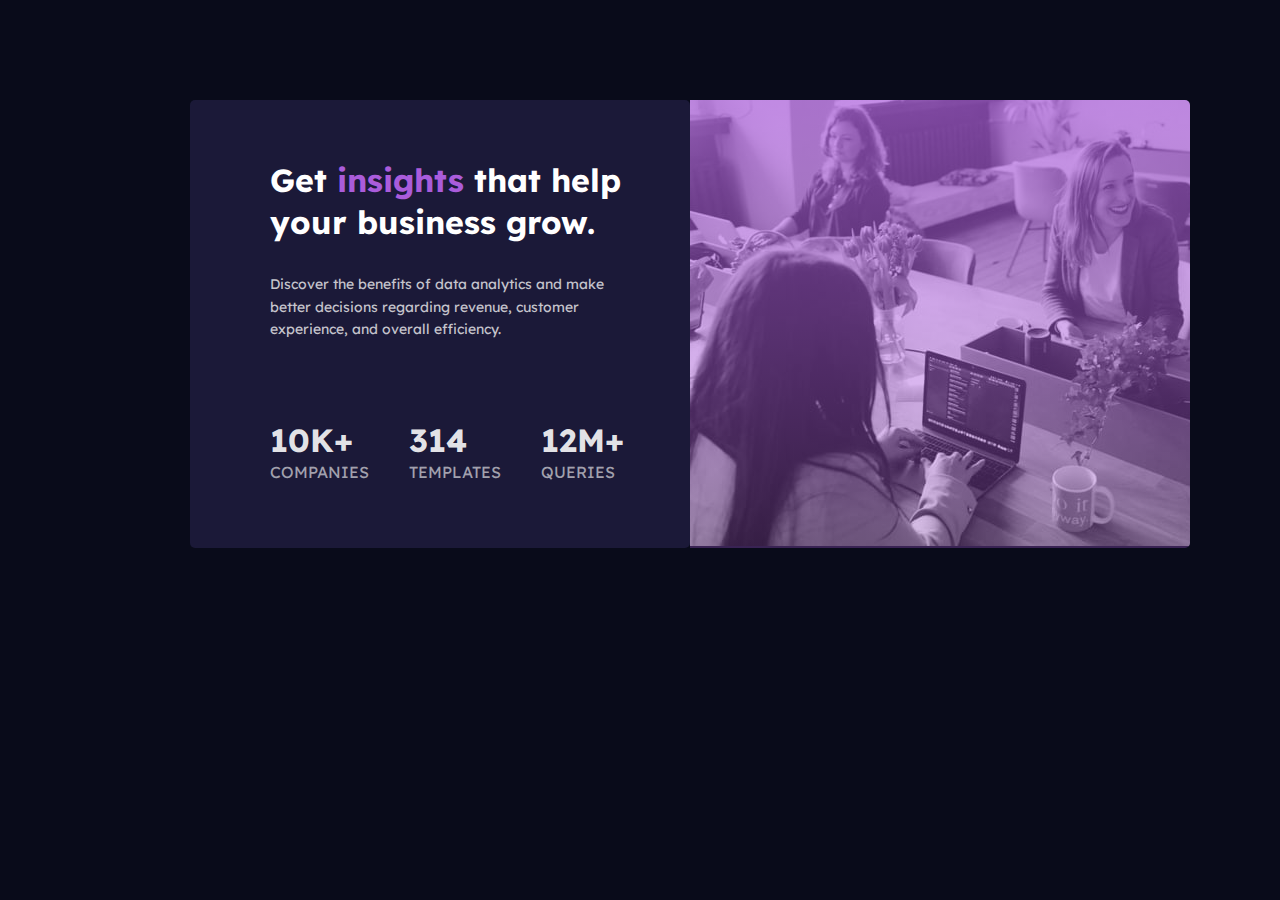
<file: start_preview_card/index.html>
<!DOCTYPE html>
<html lang="en">
<head>
    <meta charset="UTF-8">
    <meta http-equiv="X-UA-Compatible" content="IE=edge">
    <meta name="viewport" content="width=device-width, initial-scale=1.0">
    <link rel="stylesheet" href="css/styles.css">
    <link rel="stylesheet" media="screen and (max-width: 600px)" href="css/mobile.css">
    <title>Start Preview Card</title>
</head>
<body>
    <div id="box">
        <div id="content">
            <h1 class="main_h">Get <span>insights</span> that help your business grow.</h1>
            <p class="main_p">Discover the benefits of data analytics and make better decisions regarding revenue, customer experience, and overall efficiency.</p>
            <div id="counter">
                <div class="count_a">
                    <h1>10K+</h1>
                    <p>COMPANIES</p>
                </div>
                <div class="count_b">
                    <h1>314</h1>
                    <p>TEMPLATES</p>
                </div>
                <div class="count_c">
                    <h1>12M+</h1>
                    <p>QUERIES</p>
                </div>
            </div>
        </div>
            
        <div class="pic"></div>
    </div>

</body>
</html>
</file>
<file: start_preview_card/css/styles.css>
@import url('https://fonts.googleapis.com/css2?family=Lexend+Deca:wght@400;700&family=Red+Hat+Display:wght@500;700;900&display=swap');

*{
    padding: 0;
    margin: 0;
    box-sizing: border-box;
}

body{
    font-family: 'Lexend Deca', sans-serif;
    background-color: hsl(233, 47%, 7%);
    line-height: 1.3;
    
}

#box{
    display: flex;
    justify-content:space-between;
    align-content: center;
    margin-top: 100px;
    margin-left: 190px;
    width: 1000px;
    
}

#content{
    display: flex;
    flex-direction: column;
    justify-content: left;
    padding-left: 80px;
    border-radius: 5px;
    width: 50%;
    min-height: 100%;
    background-color: hsl(244, 38%, 16%);
    overflow-x: hidden;
    
}


#box .pic{
    border-bottom-right-radius: 5px;
    border-top-right-radius: 5px;
    padding: 130px 0px;
    width: 50%;
    background-size: cover;
    background: linear-gradient(0deg, hsla(277, 64%, 61%, 0.3), hsla(277, 64%, 61%, 0.7)), url(../img/image-header-desktop.jpg) no-repeat;
  }


#content .main_h{
    color: hsl(0, 0%, 100%); 
    margin-bottom: 30px;  
    padding-top: 60px;
}

#content span{
    color: hsl(277, 64%, 61%);
}

#content .main_p{
    color: hsla(0, 0%, 100%, 0.75);
    padding-bottom: 80px;
    padding-right: 80px;
    line-height: 1.6;
    font-size: 14px;
}

#counter{
    display: flex;
    justify-content: left; 
    margin-bottom: 65px;
}

#counter h1{
    color: hsl(0, 0%, 100%, 0.9);
}

#counter p{
    color: hsla(0, 0%, 100%, 0.6);
}
#counter .count_b,
#counter .count_c{
    margin-left: 40px;
}
</file>
<file: start_preview_card/css/mobile.css>
body{
    overflow: hidden;

}
#box{
    display: flex;
    flex-direction: column-reverse;
    align-items: center;
    width: 600px;
    border-radius: 5px;
    margin-left: -60px;
    margin-bottom: 50px;
    margin-top: 50px;
}

#content{
    display: flex;
    flex-direction: column;
    justify-content: center;
    align-items: center;
    height: auto;
    width: 40%;
    padding-left: 0;
    min-height: auto;
    text-align: center;
    background-color: hsl(244, 38%, 16%);

}

#box .pic{
    background: linear-gradient(0deg, hsla(277, 64%, 61%, 0.3), hsla(277, 64%, 61%, 0.7)), url(../img/image-header-mobile.jpg) no-repeat;
    background-size: contain;
    height: 175.8px;
    width: 40%;
    padding: 0px 0;
    border-top-left-radius: 5px;
    border-top-right-radius: 5px;
    border-bottom-right-radius: 0;
}

#content .main_h{
    padding: 20px 50px 0 40px;
    font-size: 16px;
    margin-bottom: 10px;
    text-align: center;
    line-height: 1.3;
}
#content .main_p{
    font-size: 10px;
    color: hsla(0, 0%, 100%, 0.75);
    margin: 0;
    padding: 0 50px 20px 40px;
    text-align: center;
}

#counter{
    display: flex;
    flex-direction: column;
    justify-content: center; 
    text-align: center;
    padding-right: 10px;
    line-height: 1.6;
    row-gap: 20px;
    font-size: 8px;
    margin-bottom: 20px;
}

#counter .count_b,
#counter .count_c{
    margin-right: 40px;
}
</file>
